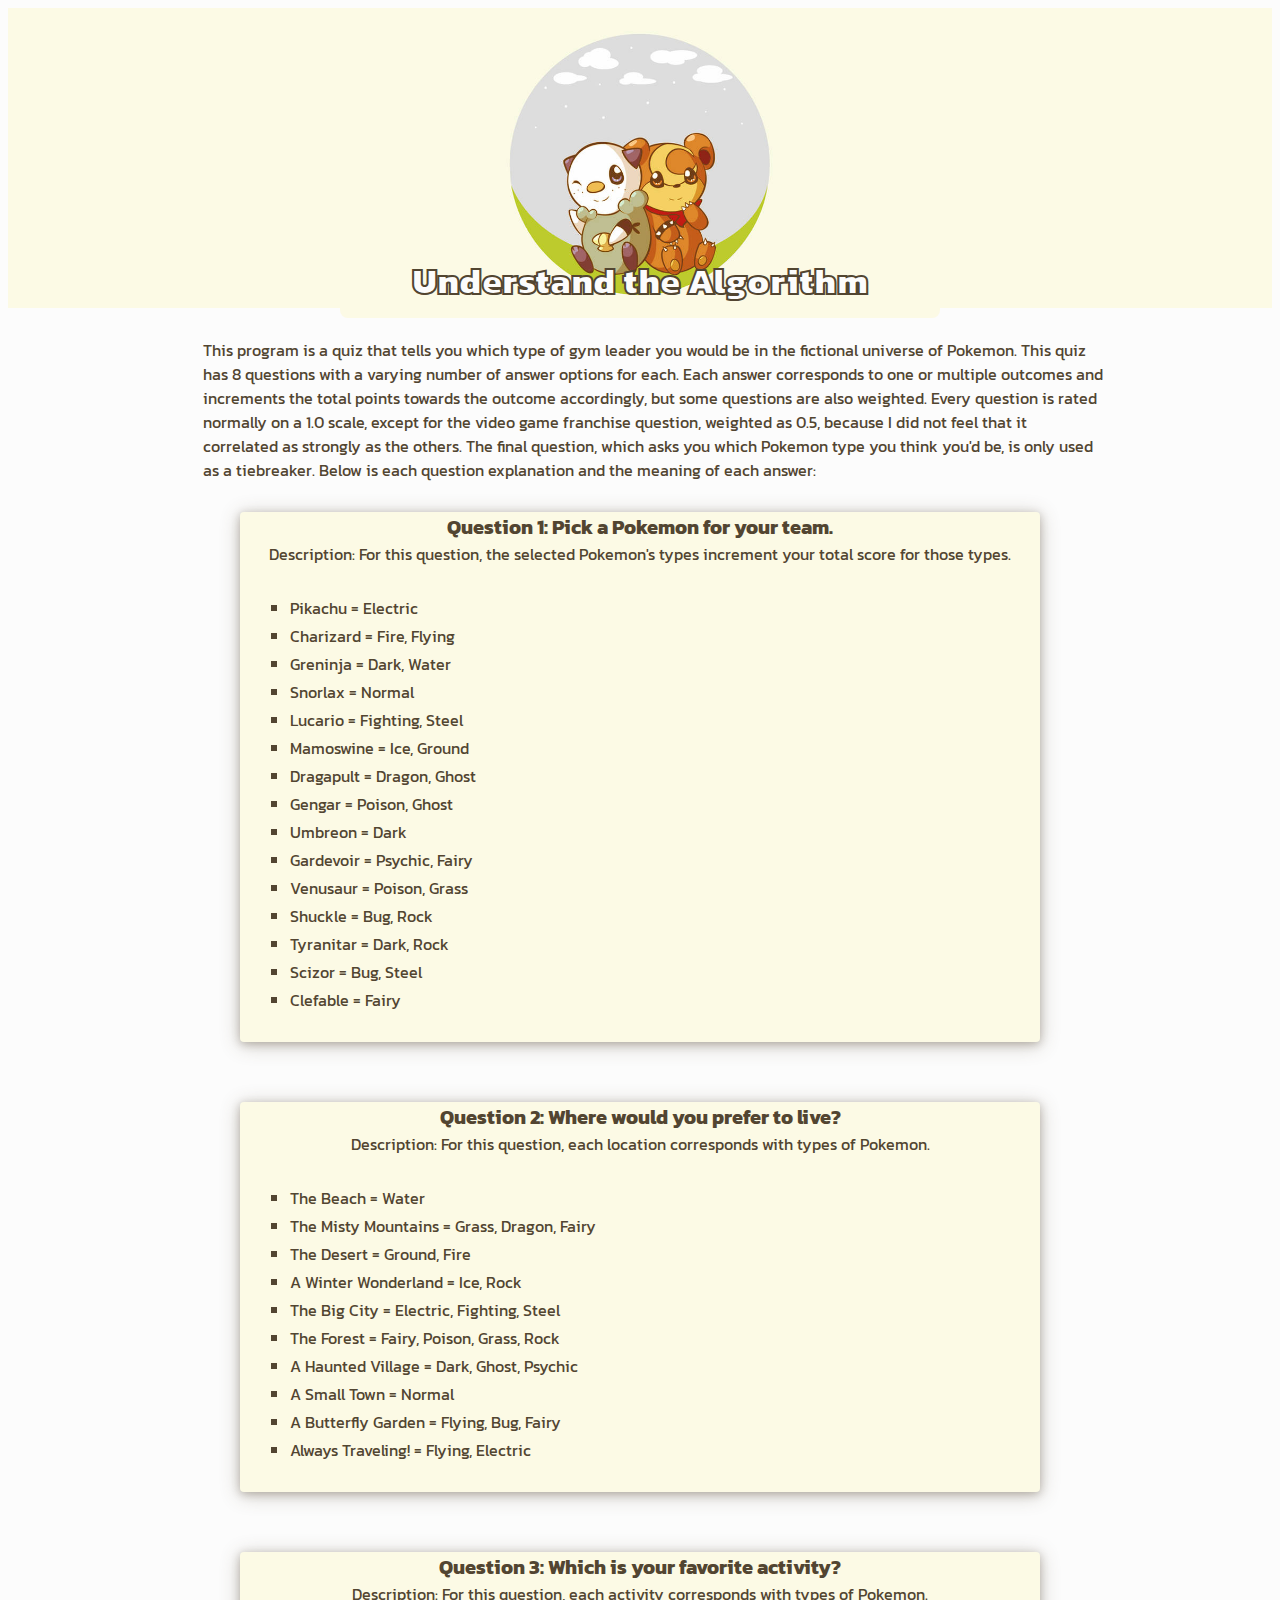
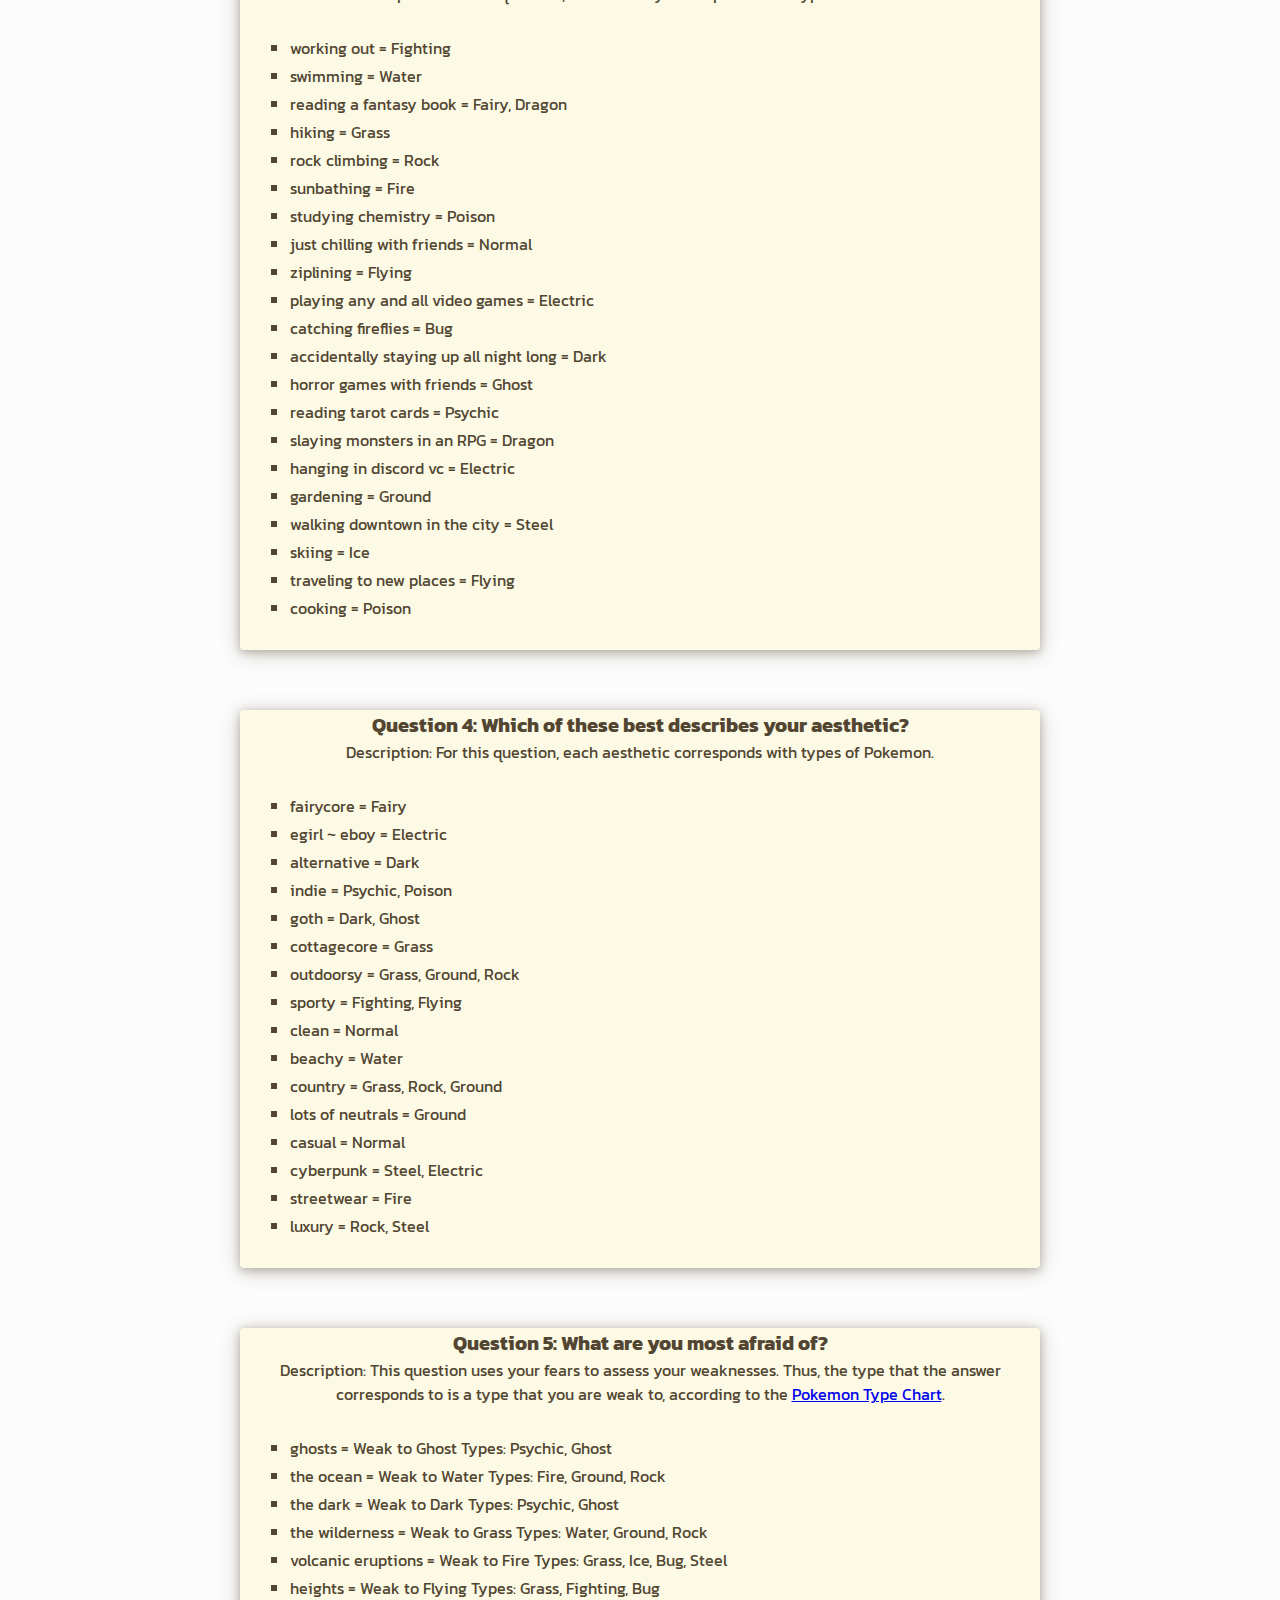
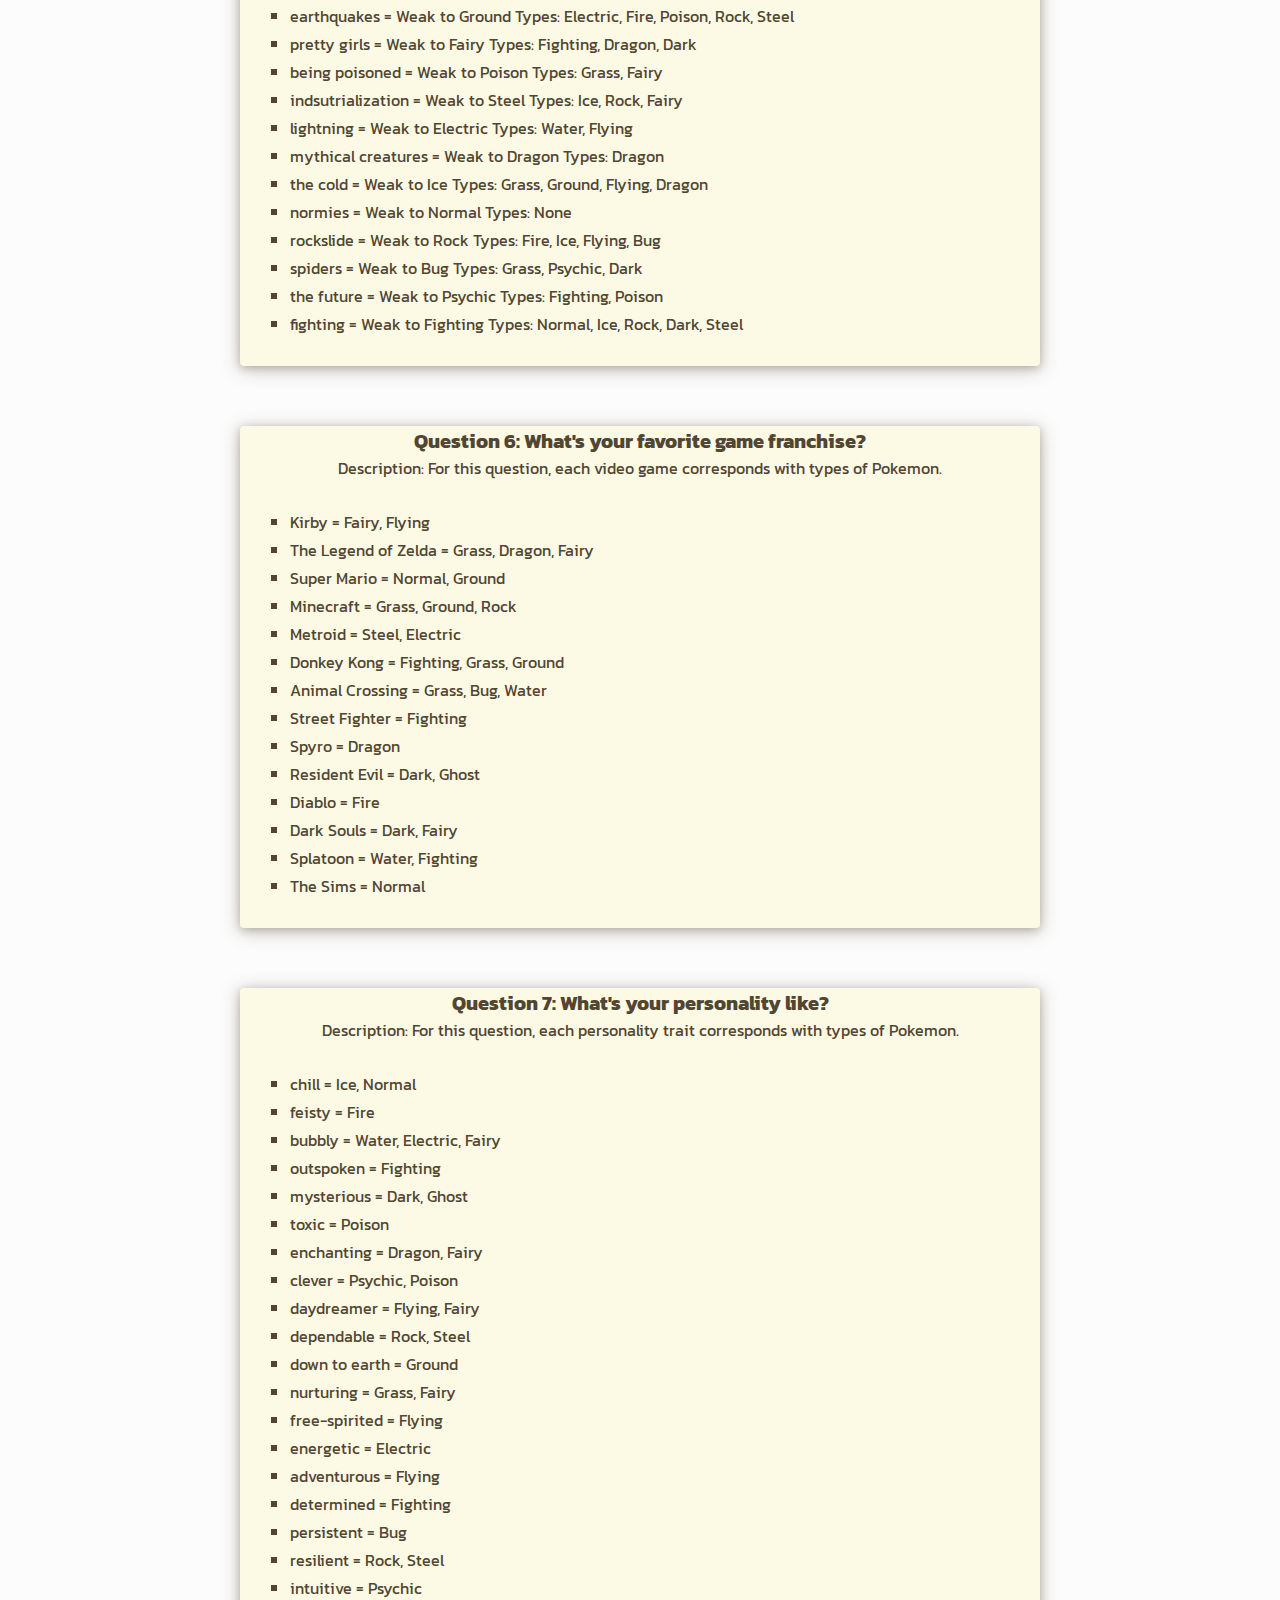
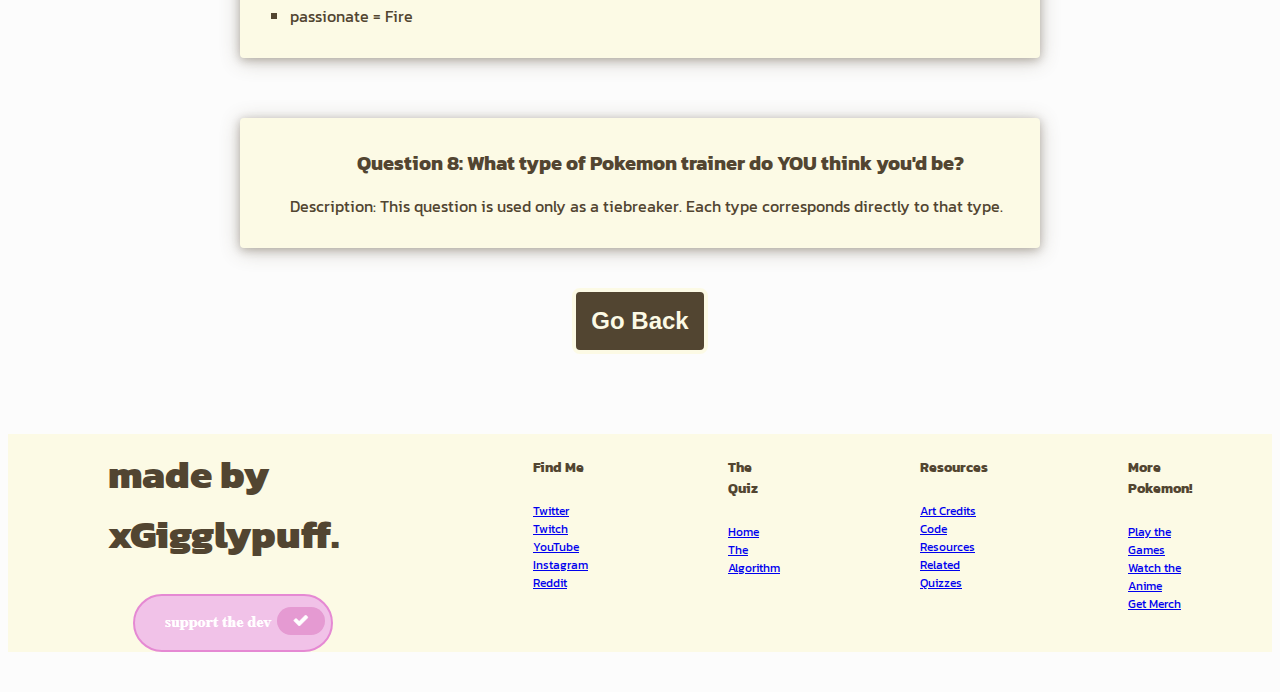
<file: src/algorithm.html>
<html>
<head>
    <title>Understand the Algorithm</title>
    <link href="info-style.css" rel="stylesheet"></link>
    <meta name="viewport" content="width=device-width, initial-scale=1, minimum-scale=1" />
</head>
<body>
    <header>
        <h1>Understand the Algorithm</h1>
        <img class="background-img" src="media/pokemon-header.jpg"/>
    </header>

    <div class="algorithm-explanation">
        <p>
            This program is a quiz that tells you which type of gym leader you would be in the fictional universe of Pokemon. 
            This quiz has 8 questions with a varying number of answer options for each.
            Each answer corresponds to one or multiple outcomes and increments the total points towards the outcome accordingly, 
            but some questions are also weighted.
            Every question is rated normally on a 1.0 scale, except for the video game franchise question, weighted as 0.5, 
            because I did not feel that it correlated as strongly as the others. 
            The final question, which asks you which Pokemon type you think you'd be, is only used as a tiebreaker.
            Below is each question explanation and the meaning of each answer:
        </p>
        <div class="algorithm-container">
                <div class="question">Question 1: Pick a Pokemon for your team.</div>
                <p>Description: For this question, the selected Pokemon's types increment your total score for those types.</p>
            <ul>
                <li>Pikachu = Electric</li>
                <li>Charizard = Fire, Flying</li>
                <li>Greninja = Dark, Water</li>
                <li>Snorlax = Normal</li>
                <li>Lucario = Fighting, Steel</li>
                <li>Mamoswine = Ice, Ground</li>
                <li>Dragapult = Dragon, Ghost</li>
                <li>Gengar = Poison, Ghost</li>
                <li>Umbreon = Dark</li>
                <li>Gardevoir = Psychic, Fairy</li>
                <li>Venusaur = Poison, Grass</li>
                <li>Shuckle = Bug, Rock</li>
                <li>Tyranitar = Dark, Rock</li>
                <li>Scizor = Bug, Steel</li>
                <li>Clefable = Fairy</li>
            </ul>
        </div>
        <div class="algorithm-container">
                <div class="question">Question 2: Where would you prefer to live?</div>
                <p>Description: For this question, each location corresponds with types of Pokemon.</p>
            <ul>
                <li>The Beach = Water</li>
                <li>The Misty Mountains = Grass, Dragon, Fairy</li>
                <li>The Desert = Ground, Fire</li>
                <li>A Winter Wonderland = Ice, Rock</li>
                <li>The Big City = Electric, Fighting, Steel</li>
                <li>The Forest = Fairy, Poison, Grass, Rock</li>
                <li>A Haunted Village = Dark, Ghost, Psychic</li>
                <li>A Small Town = Normal</li>
                <li>A Butterfly Garden = Flying, Bug, Fairy</li>
                <li>Always Traveling! = Flying, Electric</li>
            </ul>
        </div>
        <div class="algorithm-container">
                <div class="question">Question 3: Which is your favorite activity?</div>
                <p>Description: For this question, each activity corresponds with types of Pokemon.</p>
            <ul>
                <li>working out = Fighting</li>
                <li>swimming = Water</li>
                <li>reading a fantasy book = Fairy, Dragon</li>
                <li>hiking = Grass</li>
                <li>rock climbing = Rock</li>
                <li>sunbathing = Fire</li>
                <li>studying chemistry = Poison</li>
                <li>just chilling with friends = Normal</li>
                <li>ziplining = Flying</li>
                <li>playing any and all video games = Electric</li>
                <li>catching fireflies = Bug</li>
                <li>accidentally staying up all night long = Dark</li>
                <li>horror games with friends = Ghost</li>
                <li>reading tarot cards = Psychic</li>
                <li>slaying monsters in an RPG = Dragon</li>
                <li>hanging in discord vc = Electric</li>
                <li>gardening = Ground</li>
                <li>walking downtown in the city = Steel</li>
                <li>skiing = Ice</li>
                <li>traveling to new places = Flying</li>
                <li>cooking = Poison</li>
            </ul>
        </div>
        <div class="algorithm-container">
                <div class="question">Question 4: Which of these best describes your aesthetic?</div>
                <p>Description: For this question, each aesthetic corresponds with types of Pokemon.</p>
            <ul>
                <li>fairycore = Fairy</li>
                <li>egirl ~ eboy = Electric</li>
                <li>alternative = Dark</li>
                <li>indie = Psychic, Poison</li>
                <li>goth = Dark, Ghost</li>
                <li>cottagecore = Grass</li>
                <li>outdoorsy = Grass, Ground, Rock</li>
                <li>sporty = Fighting, Flying</li>
                <li>clean = Normal</li>
                <li>beachy = Water</li>
                <li>country = Grass, Rock, Ground</li>
                <li>lots of neutrals = Ground</li>
                <li>casual = Normal</li>
                <li>cyberpunk = Steel, Electric</li>
                <li>streetwear = Fire</li>
                <li>luxury = Rock, Steel</li>
            </ul>
        </div>
        <div class="algorithm-container">
                <div class="question">Question 5: What are you most afraid of?</div>
                <p>Description: This question uses your fears to assess your weaknesses. Thus, the type that the answer corresponds to is a type that you are weak to, according to the <a href="https://pokemondb.net/type">Pokemon Type Chart</a>.</p>
            <ul>
                <li>ghosts = Weak to Ghost Types: Psychic, Ghost</li>
                <li>the ocean = Weak to Water Types: Fire, Ground, Rock</li>
                <li>the dark = Weak to Dark Types: Psychic, Ghost</li>
                <li>the wilderness = Weak to Grass Types: Water, Ground, Rock</li>
                <li>volcanic eruptions = Weak to Fire Types: Grass, Ice, Bug, Steel</li>
                <li>heights = Weak to Flying Types: Grass, Fighting, Bug</li>
                <li>earthquakes = Weak to Ground Types: Electric, Fire, Poison, Rock, Steel</li>
                <li>pretty girls = Weak to Fairy Types: Fighting, Dragon, Dark</li>
                <li>being poisoned = Weak to Poison Types: Grass, Fairy</li>
                <li>indsutrialization = Weak to Steel Types: Ice, Rock, Fairy</li>
                <li>lightning = Weak to Electric Types: Water, Flying</li>
                <li>mythical creatures = Weak to Dragon Types: Dragon</li>
                <li>the cold = Weak to Ice Types: Grass, Ground, Flying, Dragon</li>
                <li>normies = Weak to Normal Types: None</li>
                <li>rockslide = Weak to Rock Types: Fire, Ice, Flying, Bug</li>
                <li>spiders = Weak to Bug Types: Grass, Psychic, Dark</li>
                <li>the future = Weak to Psychic Types: Fighting, Poison</li>
                <li>fighting = Weak to Fighting Types: Normal, Ice, Rock, Dark, Steel</li>
            </ul>
        </div>
        <div class="algorithm-container">
                <div class="question">Question 6: What's your favorite game franchise?</div>
                <p>Description: For this question, each video game corresponds with types of Pokemon.</p>
            <ul>
                <li>Kirby = Fairy, Flying</li>
                <li>The Legend of Zelda = Grass, Dragon, Fairy</li>
                <li>Super Mario = Normal, Ground</li>
                <li>Minecraft = Grass, Ground, Rock</li>
                <li>Metroid = Steel, Electric</li>
                <li>Donkey Kong = Fighting, Grass, Ground</li>
                <li>Animal Crossing = Grass, Bug, Water</li>
                <li>Street Fighter = Fighting</li>
                <li>Spyro = Dragon</li>
                <li>Resident Evil = Dark, Ghost</li>
                <li>Diablo = Fire</li>
                <li>Dark Souls = Dark, Fairy</li>
                <li>Splatoon = Water, Fighting</li>
                <li>The Sims = Normal</li>
            </ul>
        </div>
        <div class="algorithm-container">
                <div class="question">Question 7: What's your personality like?</div>
                <p>Description: For this question, each personality trait corresponds with types of Pokemon.</p>
            <ul>
                <li>chill = Ice, Normal</li>
                <li>feisty = Fire</li>
                <li>bubbly = Water, Electric, Fairy</li>
                <li>outspoken = Fighting</li>
                <li>mysterious = Dark, Ghost</li>
                <li>toxic = Poison</li>
                <li>enchanting = Dragon, Fairy</li>
                <li>clever = Psychic, Poison</li>
                <li>daydreamer = Flying, Fairy</li>
                <li>dependable = Rock, Steel</li>
                <li>down to earth = Ground</li>
                <li>nurturing = Grass, Fairy</li>
                <li>free-spirited = Flying</li>
                <li>energetic = Electric</li>
                <li>adventurous = Flying</li>
                <li>determined = Fighting</li>
                <li>persistent = Bug</li>
                <li>resilient = Rock, Steel</li>
                <li>intuitive = Psychic</li>
                <li>passionate = Fire</li>
            </ul>
        </div>
        <div class="algorithm-container">
            <ul class="coding-resources-list">
                <div class="question">Question 8: What type of Pokemon trainer do YOU think you'd be?</div>
                <p>Description: This question is used only as a tiebreaker. Each type corresponds directly to that type.</p>
        </div>
    </div>

    <div class="button-container">
        <button id="go-back">Go Back</button>
    </div>
    <script
        src="https://code.jquery.com/jquery-3.3.1.min.js"
        integrity="sha256-FgpCb/KJQlLNfOu91ta32o/NMZxltwRo8QtmkMRdAu8="
        crossorigin="anonymous">
    </script>
    <script src="info.js"></script>
</body>
<footer>
    <div class="madeBy">
        <h4 id="creator-tag">made by xGigglypuff.</h4>
        <div class="support-button">
            <a href="https://ko-fi.com/gigglypuff"><img src="media/support-the-dev.png"></a>
        </div>
    </div>
    <div class="footerLists">
        <div class="footerList">
            <h5 class="footerHeadings">Find Me</h5>
            <a href="https://twitter.com/xGigglypuff">Twitter</a>
            <a href="https://www.twitch.tv/xGigglypuff/">Twitch</a>
            <a href="https://www.youtube.com/@xGigglypuff/featured">YouTube</a>
            <a href="https://www.instagram.com/gov.madison/">Instagram</a>
            <a href="https://www.reddit.com/user/xgigglypuff">Reddit</a>
        </div>
        <div class="footerList">
            <h5 class="footerHeadings">The Quiz</h5>
            <a href="index.html">Home</a>
            <a href="algorithm.html">The Algorithm</a>
        </div>
        <div class="footerList">
            <h5 class="footerHeadings">Resources</h5>
            <a href="art-credits.html">Art Credits</a>
            <a href="code-resources.html">Code Resources</a>
            <a href="related-quizzes.html">Related Quizzes</a>
        </div>
        <div class="footerList">
            <h5 class="footerHeadings">More Pokemon!</h5>
            <a href="https://www.pokemon.com/us/pokemon-video-games/all-pokemon-games">Play the Games</a>
            <a href="https://www.pokemon.com/us/animation">Watch the Anime</a>
            <a href="https://www.pokemoncenter.com/">Get Merch</a>
        </div>
    </div>
    <div class="jigglyContainer">
        <img id="jigglypuff" src="media/jigglypuff-smile.gif"/>
    </div>
</footer>
</html>
</file>
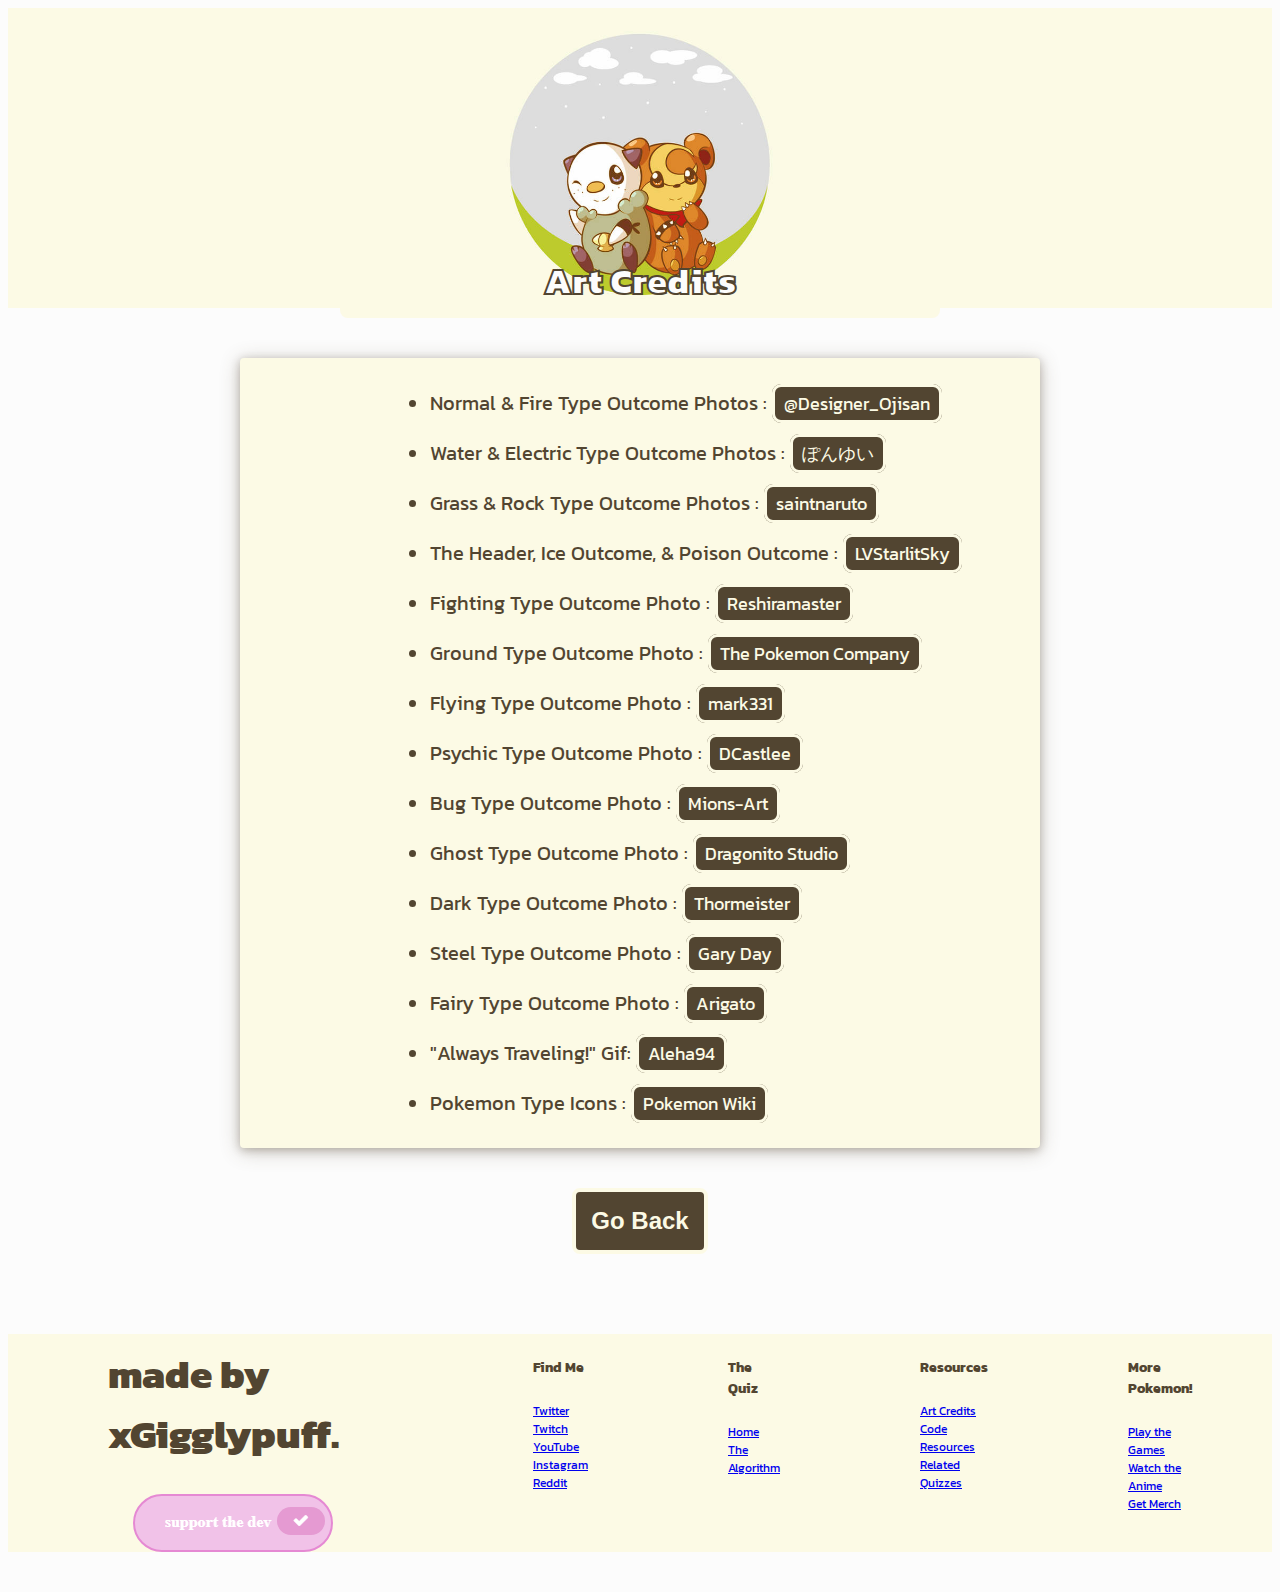
<file: src/art-credits.html>
<html>
<head>
    <title>Art Credits</title>
    <link href="info-style.css" rel="stylesheet"></link>
    <meta name="viewport" content="width=device-width, initial-scale=1, minimum-scale=1" />
</head>
<body>
    <header>
        <h1>Art Credits</h1>
        <img class="background-img" src="media/pokemon-header.jpg"/>
    </header>

    <div class="credits">
        <div class="credits-container">
            <ul>
                <li>Normal & Fire Type Outcome Photos : <a href="https://twitter.com/designer_ojisan">@Designer_Ojisan</a></li>
                <li>Water & Electric Type Outcome Photos : <a href="https://www.pixiv.net/en/users/13270206">ぽんゆい</a></li>
                <li>Grass & Rock Type Outcome Photos : <a href="https://www.deviantart.com/saintnaruto/gallery">saintnaruto</a></li>
                <li>The Header, Ice Outcome, & Poison Outcome : <a href="https://www.deviantart.com/lvstarlitsky">LVStarlitSky</a></li>
                <li>Fighting Type Outcome Photo : <a href="https://www.deviantart.com/reshiramaster/gallery">Reshiramaster</a></li>
                <li>Ground Type Outcome Photo : <a href="https://www.pokemon.com/us">The Pokemon Company</a></li>
                <li>Flying Type Outcome Photo : <a href="https://www.deviantart.com/mark331/gallery">mark331</a></li>
                <li>Psychic Type Outcome Photo : <a href="https://medibang.com/u/Dcastlee/">DCastlee</a></li>
                <li>Bug Type Outcome Photo : <a href="https://www.deviantart.com/mions-art/art/Bug-type-Pokemon-1-907702456">Mions-Art</a></li>
                <li>Ghost Type Outcome Photo : <a href="https://www.artstation.com/dragonito_studio">Dragonito Studio</a></li>
                <li>Dark Type Outcome Photo : <a href="https://www.deviantart.com/thormeister/art/Dark-Pokemon-526568243">Thormeister</a></li>
                <li>Steel Type Outcome Photo : <a href="https://aminoapps.com/c/pokemon/page/item/steel-type-fan-art/8GhX_In6RlNZNBjP6G7kePqx66o4Qg">Gary Day</a></li>
                <li>Fairy Type Outcome Photo : <a href="https://aminoapps.com/c/pokemon/page/blog/top-10-fairy-type-pokemon/WzhX_uRdWbBvGbWBXZ8lWl2nYmjD4n">Arigato</a></li>
                <li>"Always Traveling!" Gif: <a href="https://www.deviantart.com/aleha84/art/Flight-910578956">Aleha94</a></li>
                <li>Pokemon Type Icons : <a href="https://pokemon.fandom.com/wiki/Types">Pokemon Wiki</a></li>
            </ul>
        </div>
    </div>

    <div class="button-container">
        <button id="go-back">Go Back</button>
    </div>
    <script
        src="https://code.jquery.com/jquery-3.3.1.min.js"
        integrity="sha256-FgpCb/KJQlLNfOu91ta32o/NMZxltwRo8QtmkMRdAu8="
        crossorigin="anonymous">
    </script>
    <script src="info.js"></script>
</body>
<footer>
    <div class="madeBy">
        <h4 id="creator-tag">made by xGigglypuff.</h4>
        <div class="support-button">
            <a href="https://ko-fi.com/gigglypuff"><img src="media/support-the-dev.png"></a>
        </div>
    </div>
    <div class="footerLists">
        <div class="footerList">
            <h5 class="footerHeadings">Find Me</h5>
            <a href="https://twitter.com/xGigglypuff">Twitter</a>
            <a href="https://www.twitch.tv/xGigglypuff/">Twitch</a>
            <a href="https://www.youtube.com/@xGigglypuff/featured">YouTube</a>
            <a href="https://www.instagram.com/gov.madison/">Instagram</a>
            <a href="https://www.reddit.com/user/xgigglypuff">Reddit</a>
        </div>
        <div class="footerList">
            <h5 class="footerHeadings">The Quiz</h5>
            <a href="index.html">Home</a>
            <a href="algorithm.html">The Algorithm</a>
        </div>
        <div class="footerList">
            <h5 class="footerHeadings">Resources</h5>
            <a href="art-credits.html">Art Credits</a>
            <a href="code-resources.html">Code Resources</a>
            <a href="related-quizzes.html">Related Quizzes</a>
        </div>
        <div class="footerList">
            <h5 class="footerHeadings">More Pokemon!</h5>
            <a href="https://www.pokemon.com/us/pokemon-video-games/all-pokemon-games">Play the Games</a>
            <a href="https://www.pokemon.com/us/animation">Watch the Anime</a>
            <a href="https://www.pokemoncenter.com/">Get Merch</a>
        </div>
    </div>
    <div class="jigglyContainer">
        <img id="jigglypuff" src="media/jigglypuff-smile.gif"/>
    </div>
</footer>
</html>
</file>
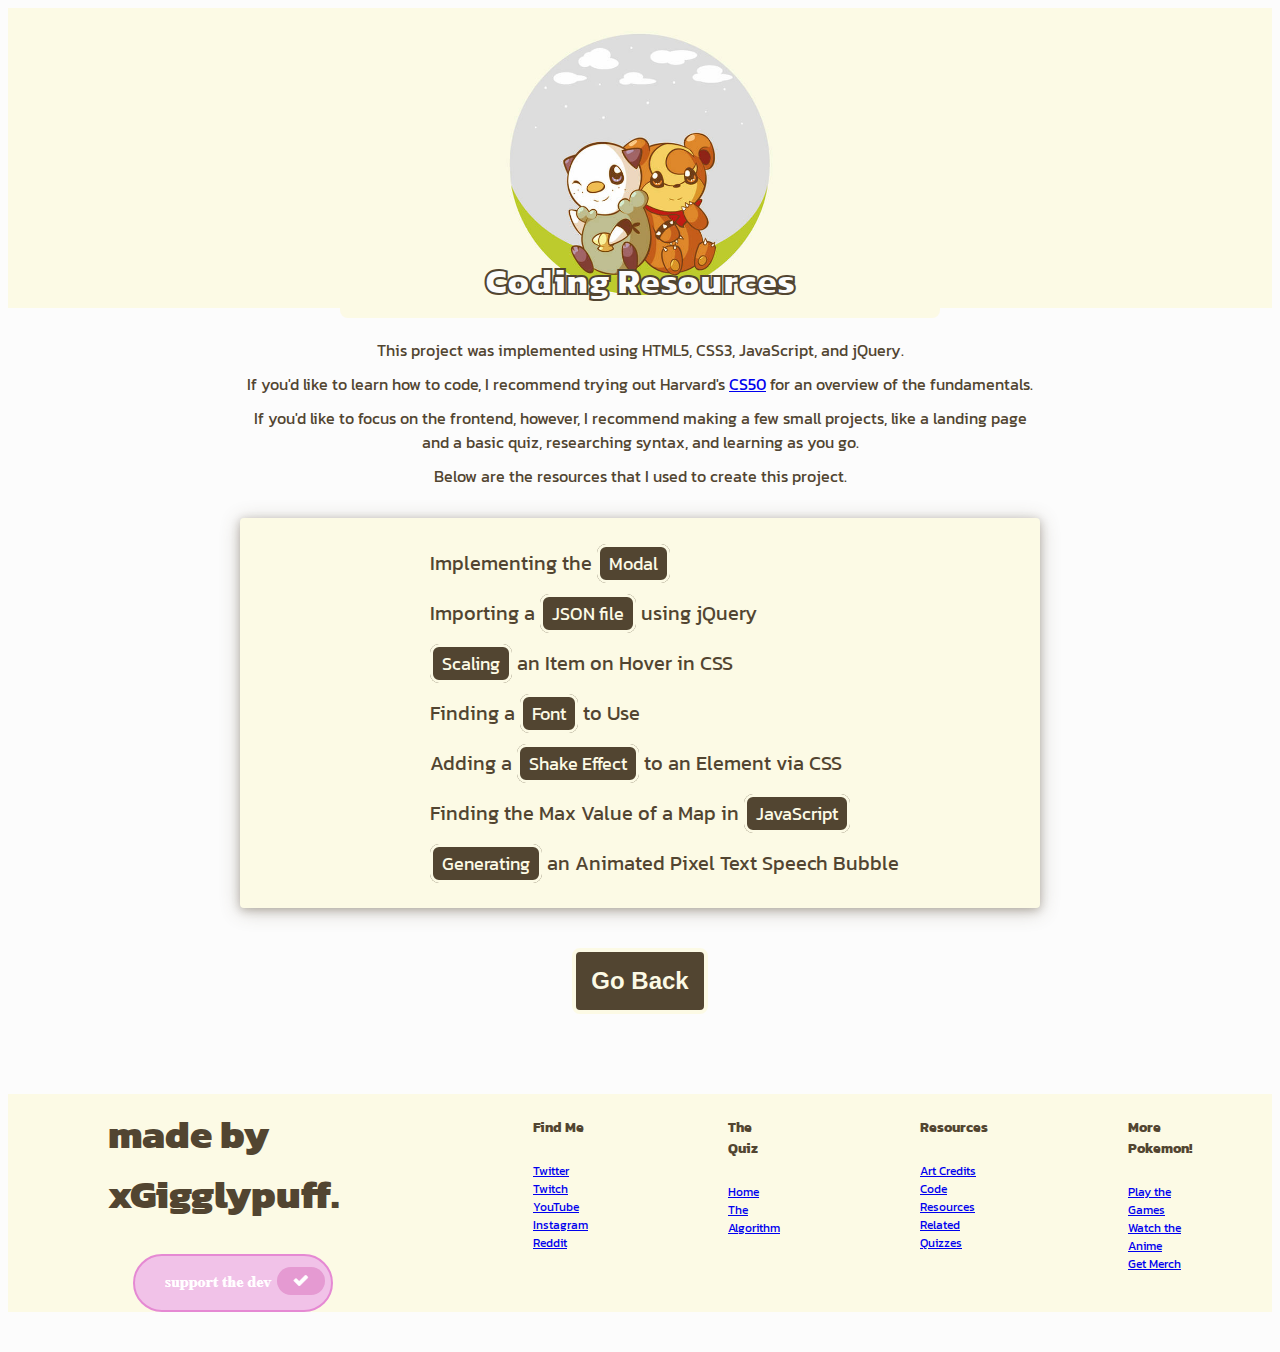
<file: src/code-resources.html>
<html>
<head>
    <title>Coding Resources</title>
    <link href="info-style.css" rel="stylesheet"></link>
    <meta name="viewport" content="width=device-width, initial-scale=1, minimum-scale=1" />
</head>
<body>
    <header>
        <h1>Coding Resources</h1>
        <img class="background-img" src="media/pokemon-header.jpg"/>
    </header>

    <div class="credits">
        <p>This project was implemented using HTML5, CSS3, JavaScript, and jQuery.</p>
        <p>If you'd like to learn how to code, I recommend trying out Harvard's <a href="https://www.edx.org/learn/computer-science/harvard-university-cs50-s-introduction-to-computer-science">CS50</a> for an overview of the fundamentals.</p>
        <p>If you'd like to focus on the frontend, however, I recommend making a few small projects, like a landing page and a basic quiz, researching syntax, and learning as you go.</p>
        <p>Below are the resources that I used to create this project.</p>
        <div class="credits-container">
            <ul class="coding-resources-list">
                <li>Implementing the <a href="https://www.w3schools.com/howto/howto_css_modals.asp">Modal</a></li>
                <li>Importing a <a href="https://api.jquery.com/jquery.getjson/">JSON file</a> using jQuery</li>
                <li><a href="https://travis.media/how-to-make-an-item-grow-on-hover-with-css/">Scaling</a> an Item on Hover in CSS</li>
                <li>Finding a <a href="https://fonts.googleapis.com/css2?family=Kanit">Font</a> to Use</li>
                <li>Adding a <a href="https://stackoverflow.com/questions/38132700/css-wiggle-shake-effect">Shake Effect</a> to an Element via CSS</li>
                <li>Finding the Max Value of a Map in <a href="https://stackoverflow.com/questions/11301438/return-index-of-greatest-value-in-an-array">JavaScript</a></li>
                <li><a href="https://pixelspeechbubble.com/">Generating</a> an Animated Pixel Text Speech Bubble</li>
            </ul>
        </div>
    </div>

    <div class="button-container">
        <button id="go-back">Go Back</button>
    </div>
    

    <script
        src="https://code.jquery.com/jquery-3.3.1.min.js"
        integrity="sha256-FgpCb/KJQlLNfOu91ta32o/NMZxltwRo8QtmkMRdAu8="
        crossorigin="anonymous">
    </script>
    <script src="info.js"></script>
</body>
<footer>
    <div class="madeBy">
        <h4 id="creator-tag">made by xGigglypuff.</h4>
        <div class="support-button">
            <a href="https://ko-fi.com/gigglypuff"><img src="media/support-the-dev.png"></a>
        </div>
    </div>
    <div class="footerLists">
        <div class="footerList">
            <h5 class="footerHeadings">Find Me</h5>
            <a href="https://twitter.com/xGigglypuff">Twitter</a>
            <a href="https://www.twitch.tv/xGigglypuff/">Twitch</a>
            <a href="https://www.youtube.com/@xGigglypuff/featured">YouTube</a>
            <a href="https://www.instagram.com/gov.madison/">Instagram</a>
            <a href="https://www.reddit.com/user/xgigglypuff">Reddit</a>
        </div>
        <div class="footerList">
            <h5 class="footerHeadings">The Quiz</h5>
            <a href="index.html">Home</a>
            <a href="algorithm.html">The Algorithm</a>
        </div>
        <div class="footerList">
            <h5 class="footerHeadings">Resources</h5>
            <a href="art-credits.html">Art Credits</a>
            <a href="code-resources.html">Code Resources</a>
            <a href="related-quizzes.html">Related Quizzes</a>
        </div>
        <div class="footerList">
            <h5 class="footerHeadings">More Pokemon!</h5>
            <a href="https://www.pokemon.com/us/pokemon-video-games/all-pokemon-games">Play the Games</a>
            <a href="https://www.pokemon.com/us/animation">Watch the Anime</a>
            <a href="https://www.pokemoncenter.com/">Get Merch</a>
        </div>
    </div>
    <div class="jigglyContainer">
        <img id="jigglypuff" src="media/jigglypuff-smile.gif"/>
    </div>
</footer>
</html>
</file>
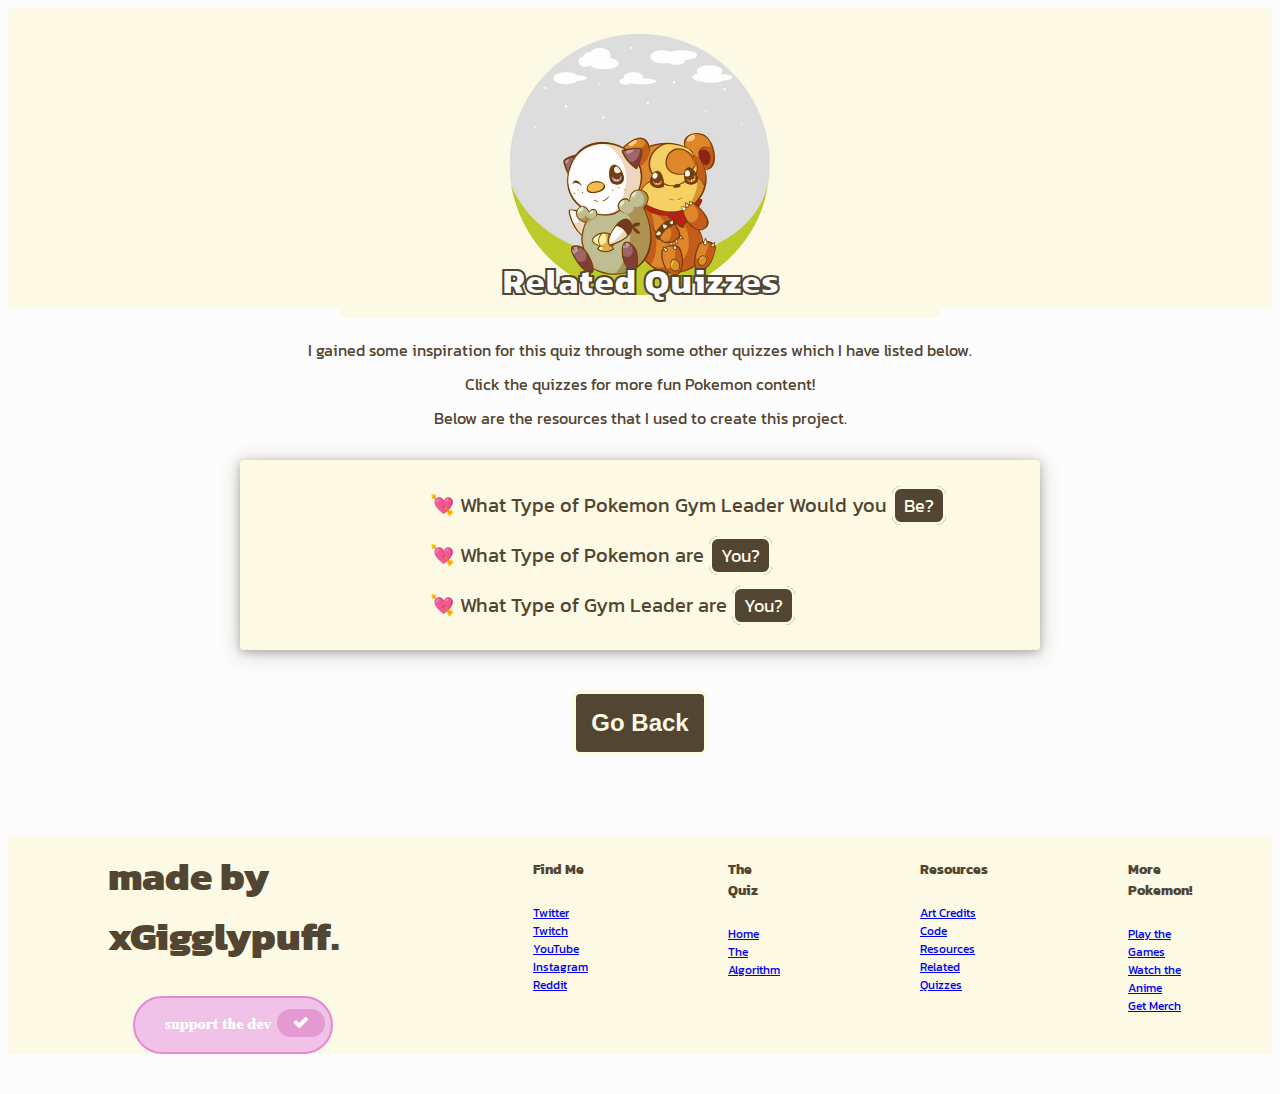
<file: src/related-quizzes.html>
<html>
<head>
    <title>Related Quizzes</title>
    <link href="info-style.css" rel="stylesheet"></link>
    <meta name="viewport" content="width=device-width, initial-scale=1, minimum-scale=1" />
</head>
<body>
    <header>
        <h1>Related Quizzes</h1>
        <img class="background-img" src="media/pokemon-header.jpg"/>
    </header>

    <div class="credits">
        <p>I gained some inspiration for this quiz through some other quizzes which I have listed below.</p>
        <p>Click the quizzes for more fun Pokemon content!</p>
        <p>Below are the resources that I used to create this project.</p>
        <div class="credits-container">
            <ul class="coding-resources-list">
                <li>&#128152; What Type of Pokemon Gym Leader Would you <a href="https://www.buzzfeed.com/nickg462df0f0e/what-type-of-pokemon-gym-leader-would-you-be-34bcdstr8z">Be?</a></li>
                <li>&#128152; What Type of Pokemon are <a href="https://uquiz.com/quiz/w9GY60/your-pokemon-type">You?</a></li>
                <li>&#128152; What Type of Gym Leader are <a href="https://www.quizexpo.com/what-type-of-pokemon-gym-leader-are-you/">You?</a></li>
            </ul>
        </div>
    </div>

    <div class="button-container">
        <button id="go-back">Go Back</button>
    </div>
    

    <script
        src="https://code.jquery.com/jquery-3.3.1.min.js"
        integrity="sha256-FgpCb/KJQlLNfOu91ta32o/NMZxltwRo8QtmkMRdAu8="
        crossorigin="anonymous">
    </script>
    <script src="info.js"></script>
</body>
<footer>
    <div class="madeBy">
        <h4 id="creator-tag">made by xGigglypuff.</h4>
        <div class="support-button">
            <a href="https://ko-fi.com/gigglypuff"><img src="media/support-the-dev.png"></a>
        </div>
    </div>
    <div class="footerLists">
        <div class="footerList">
            <h5 class="footerHeadings">Find Me</h5>
            <a href="https://twitter.com/xGigglypuff">Twitter</a>
            <a href="https://www.twitch.tv/xGigglypuff/">Twitch</a>
            <a href="https://www.youtube.com/@xGigglypuff/featured">YouTube</a>
            <a href="https://www.instagram.com/gov.madison/">Instagram</a>
            <a href="https://www.reddit.com/user/xgigglypuff">Reddit</a>
        </div>
        <div class="footerList">
            <h5 class="footerHeadings">The Quiz</h5>
            <a href="index.html">Home</a>
            <a href="algorithm.html">The Algorithm</a>
        </div>
        <div class="footerList">
            <h5 class="footerHeadings">Resources</h5>
            <a href="art-credits.html">Art Credits</a>
            <a href="code-resources.html">Code Resources</a>
            <a href="related-quizzes.html">Related Quizzes</a>
        </div>
        <div class="footerList">
            <h5 class="footerHeadings">More Pokemon!</h5>
            <a href="https://www.pokemon.com/us/pokemon-video-games/all-pokemon-games">Play the Games</a>
            <a href="https://www.pokemon.com/us/animation">Watch the Anime</a>
            <a href="https://www.pokemoncenter.com/">Get Merch</a>
        </div>
    </div>
    <div class="jigglyContainer">
        <img id="jigglypuff" src="media/jigglypuff-smile.gif"/>
    </div>
</footer>
</html>
</file>
<file: src/info-style.css>
@import url('https://fonts.googleapis.com/css2?family=Kanit:ital,wght@0,100;0,200;0,300;0,400;0,500;0,600;0,700;0,800;0,900;1,100;1,200;1,300;1,400;1,500;1,600;1,700;1,800;1,900&family=Montserrat:ital,wght@0,200;0,300;0,400;0,500;0,600;0,700;0,800;0,900;1,200;1,300;1,400;1,500;1,600;1,700;1,800;1,900&display=swap');

html {
        box-sizing: border-box;
        scroll-behavior: smooth;
        font-family: "Kanit";
        margin: 0;
        padding: 0;
    }

body {
        color: rgb(82, 69, 49);
        background-color: rgb(252, 252, 252);
    }

header {
        display: flex;
        justify-content: center;
        background-color: rgb(252, 250, 229);
        height: 300px;
        margin-bottom: 30px;
    }

h1 {
        color: rgb(252, 252, 252);
        font-weight: 900;
        font-size: 36px;
        -webkit-text-stroke-width: 2px;
        -webkit-text-stroke-color: rgb(82, 69, 49);
        display: flex;
        align-items: flex-end;
        z-index: 1;
        margin-bottom: 0px;
    }

.background-img {
        margin: 10px 0px 10px 0px;
        z-index: 0;
        object-fit: cover;
        position: absolute;
        border-radius: 8px;
        height: 300px;
        width: 600px;
    }

.credits {
        display: flex;
        flex-direction: column;
        align-items: center;
    }

.credits > p {
        margin: 0px 0px 10px 0px;
        width: 800px;
        text-align: center;
    }
    
.credits-container {
        box-shadow: 0 2px 8px 0 rgba(82, 69, 49, 0.3), 0 3px 20px 0 rgba(82, 69, 49, 0.29);
        width: 800px;
        margin: 20px 0px 40px 0px;
        background-color: rgb(252, 250, 229);
        border: none;
        border-radius: 4px;
    }

.credits-container > ul {
        margin: 30px 0px 30px 150px;
    }

.credits-container > ul > li {
        font-size: 20px;
        margin-bottom: 20px;
    }

.credits-container > ul > li > a {
        background-color:rgb(82, 69, 49);
        color:rgb(252, 250, 229);
        border-style: solid;
        border-color: rgb(252, 250, 229);
        border-radius: 9px;
        padding: 3px 9px;
        font-size: 18px;
        text-decoration: none;
    }

.credits-container > ul > li > a:hover {
        background-color: rgb(252, 250, 229);
        color: rgb(82, 69, 49); 
        border-color: rgb(82, 69, 49);
        cursor: pointer;
    }

.selector-img {
        width: 20%;
        height: 20%;
        z-index: 2;
        position: relative;
        top: -80;
        left: 40;
    }

.button-container {
        display: flex;
        justify-content: center;
    }

#go-back {
        background-color: rgb(82, 69, 49);
        color: rgb(252, 250, 229);
        font-weight: 600;
        font-size: 24px;
        border: 4px rgb(252, 250, 229);
        border-radius: 8px;
        border-style: solid;
        text-decoration: none;
        padding: 15px 15px;
        transition: all .1s ease-in-out;
    }

#go-back:hover {
        background-color: rgb(252, 250, 229);
        color: rgb(82, 69, 49); 
        border: 5px rgb(82, 69, 49);
        border-style: solid;
        cursor: pointer;
    }

.coding-resources-list {
        list-style-type: none;
    }

footer {
    background-color: rgb(252, 250, 229);
    font-size: 0.75rem;
    display: flex;
    margin: 80px 0px 40px 0px;
}


#creator-tag {
        align-self: left;
        font-weight: 800;
        width: 200px;
        font-size: 40px;
        margin: 10px 15px 0px 100px;
    }

.footerLists {
        display: flex;
        margin-left: 200px;
        flex-direction: row;
    }

.footerHeadings {
        font-weight: 700;
        font-size: 14px;
        color: rgb(82, 69, 49);
        list-style-type: none;
    }

.footerList {
        display: flex;
        flex-direction: column;
        margin-right: 140px;
    }

.footerList > a {
        font-size: 12px;
        font-weight: 400;
    }

.footerList > a:hover {
        color: rgb(136, 148, 162);
    }

.support-button {
        margin: 30px 0px 0px 125px;
        width: 60%;
    }

#jigglypuff {
        width: 60px;
        height: 60px;
        display: flex;
        justify-content: flex-end;
        align-items: flex-end;
        margin-top: 150px;
        margin-left: 50px;
    }

.algorithm-explanation {
        display: flex;
        flex-direction: column;
        align-items: center;
    }

.algorithm-explanation > p {
        margin: 0px 0px 10px 25px;
        width: 900px;
        text-align: left;
    }

.algorithm-container {
    box-shadow: 0 2px 8px 0 rgba(82, 69, 49, 0.3), 0 3px 20px 0 rgba(82, 69, 49, 0.29);
    width: 800px;
    margin: 20px 10px 40px 10px;
    background-color: rgb(252, 250, 229);
    border: none;
    border-radius: 4px;
}

.algorithm-container > ul {
    margin: 30px 10px 30px 10px;
    list-style-type: square;
}

.algorithm-container > ul > li {
    font-size: 16px;
    margin-bottom: 4px;
}

.question {
    font-weight: 700;
    font-size: 20px;
    text-align: center;
}

.algorithm-container > p {
    margin: 0px 20px 0px 20px;
    text-align: center;
}

/* making mobile friendly */
@media (max-width: 600px) {
    header {
            margin-bottom: 40px;
        }

    h1 {
            text-align: center;
            font-size: 28px;
        }

    .algorithm-explanation > p {
            width: 97%;
            font-size: 13px;
        }

    .algorithm-container {
            width: 92%
        }
    
    .algorithm-container > ul {
            margin: 0;
        }

    .question {
            font-size: 16px;
        }

    .algorithm-container > p {
            font-size: 13px;
            margin-top: 10px;
            margin-bottom: 10px;
        }
    
    .coding-resources-list {
            padding: 10px;
        }
    
    .coding-resources-list > p {
            font-size: 13px;
        }

    .credits > p {
            margin: 0px 0px 5px 0px;
            width: 80%;
            text-align: center;
            font-size: 13px;
        }

    .credits-container {
            width: 90%;
            margin: 0;
        }

    .credits-container > ul {
            margin: 10px 0px 10px 0px;
        }
    
    .credits-container > ul > li {
            font-size: 11px;
            margin-bottom: 10px;
        }
    
    .credits-container > ul > li > a {
            font-size: 9px;
            padding: 1px 3px;
        }

    #go-back {
            font-size: 18px;
            padding: 10px 10px;
            margin-top: 10px;
        }

    .background-img {
            width: 100%;
        }

    footer {
            height: auto;
            flex-direction: column;
        }

    .footerLists {
            margin: 0;
            width: 100%;
            flex-wrap: wrap
        }

    .footerList {
            margin: 0;
            width: 50%;
            display: flex;
            flex-direction: column;
            align-items: center;
        }

    .footerHeadings {
            width: auto;
        }

    #creator-tag {
            width: auto;
            font-size: 22px;
            margin: 10px;
        }

    .support-button {
            margin: 10px;
            width: 150px;
        }

    .madeBy {
            display: flex;
            align-items: center;
            flex-direction: column;
        }

    .jigglyContainer {
            width: 100%;
            display: flex;
            justify-content: flex-end;
        }

    #jigglypuff {
            margin-top: 30px;
            margin-right: 30px;
            max-width: 40px;
            max-height: 40px;
        }
}
</file>
